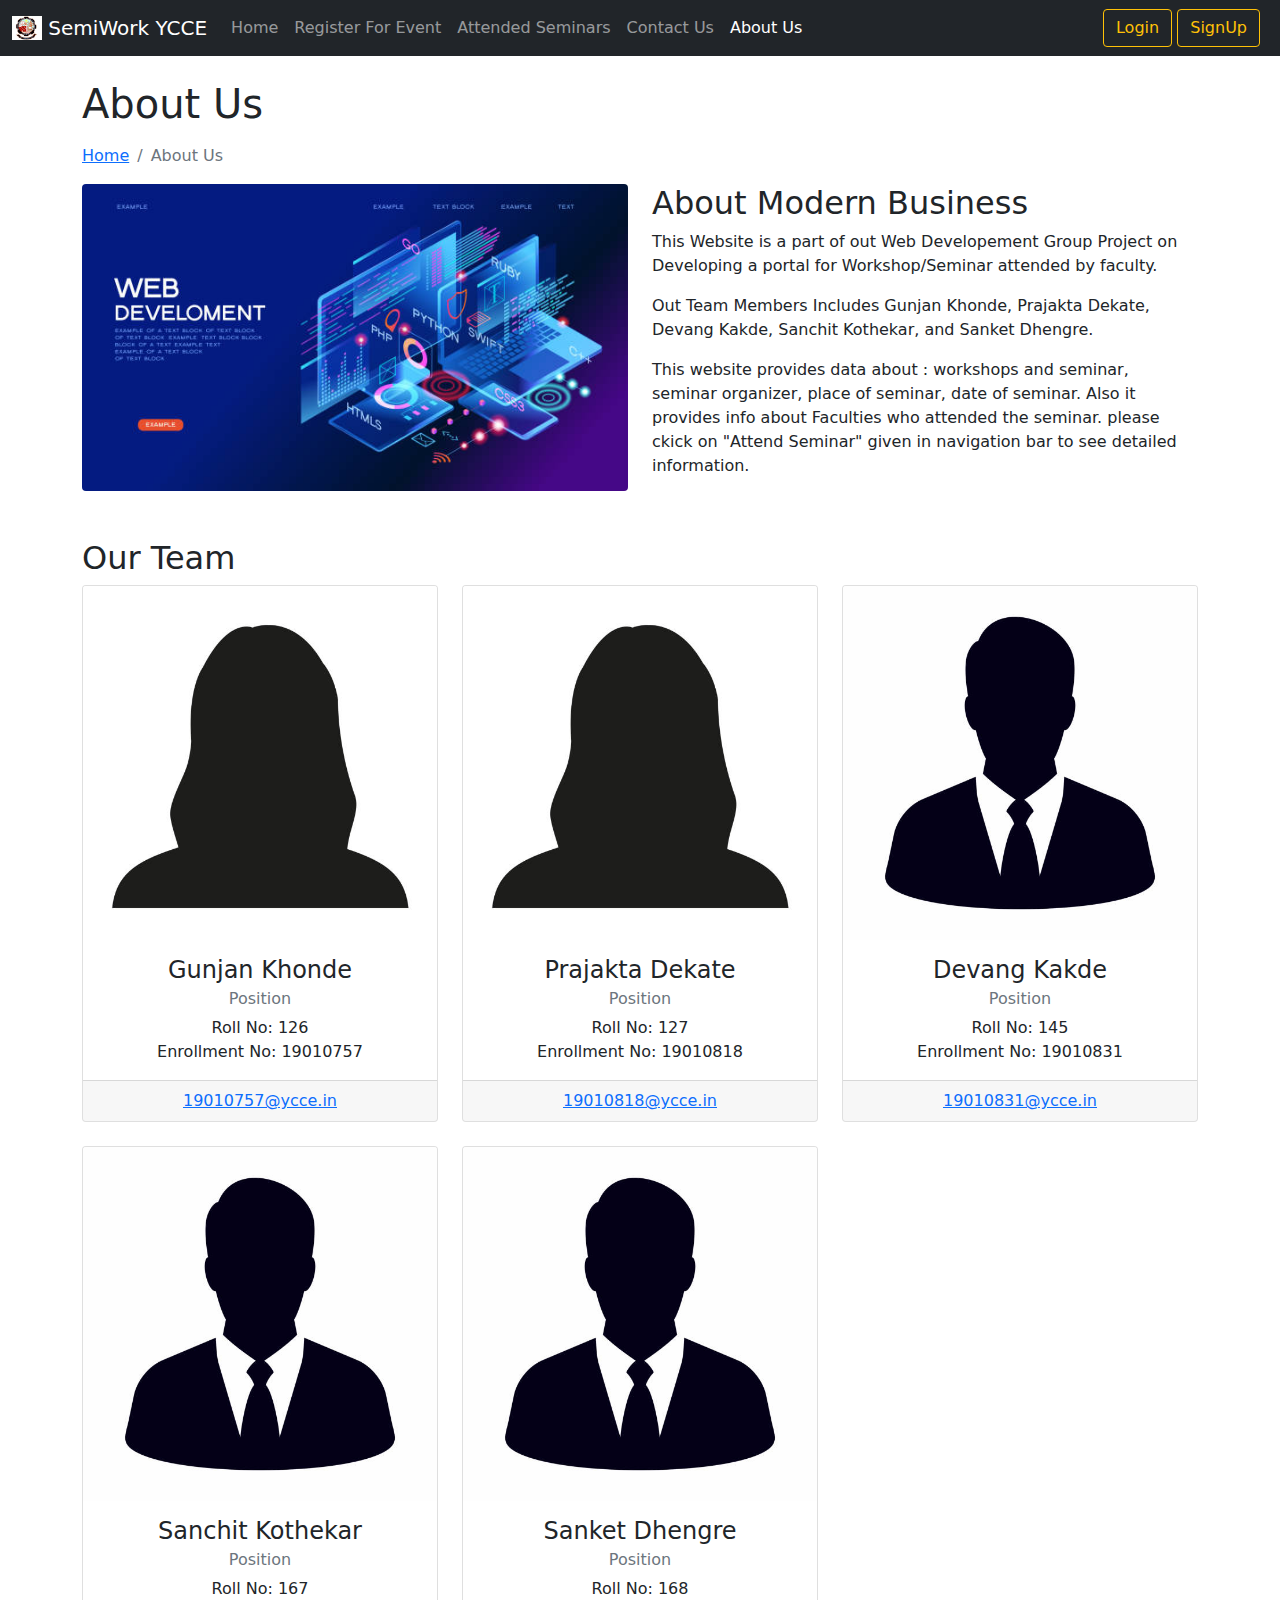
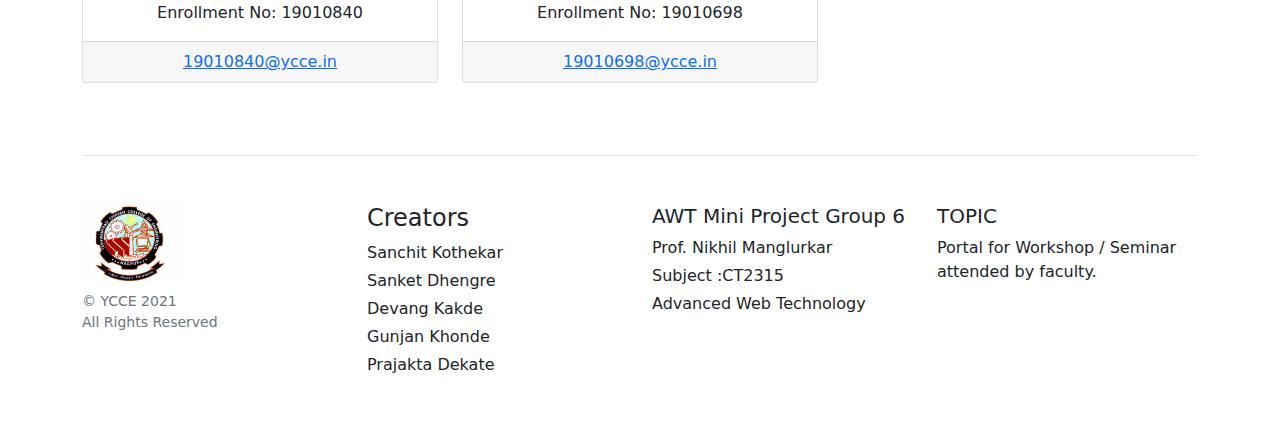
<file: About_Us_G6.html>
<!DOCTYPE html>
<html lang="en">

<head>
    <meta charset="UTF-8">
    <meta http-equiv="X-UA-Compatible" content="IE=edge">
    <meta name="viewport" content="width=device-width, initial-scale=1.0">
    <link rel="stylesheet" href="css/bootstrap.css">
    <link rel="stylesheet" href="css/Style_G6.css">
    <title>SemiWork</title>
</head>

<body>
    <nav class="navbar navbar-expand-lg navbar-dark bg-dark">
        <div class="container-fluid">
            <a class="navbar-brand" href="#">
                <img src="Images/Logo_G6.png" alt="" width="30" height="24" class="d-inline-block align-text-top">
                SemiWork YCCE
            </a>
            <button class="navbar-toggler" type="button" data-bs-toggle="collapse" data-bs-target="#navbarNavDropdown"
                aria-controls="navbarNavDropdown" aria-expanded="false" aria-label="Toggle navigation">
                <span class="navbar-toggler-icon"></span>
            </button>
            <div class="collapse navbar-collapse" id="navbarNavDropdown">
                <ul class="navbar-nav">
                    <li class="nav-item">
                        <a class="nav-link" aria-current="page" href="index.html">Home</a>
                    </li>
                    <li class="nav-item">
                        <a class="nav-link" href="Register_For_Event_G6.html">Register For Event</a>
                    </li>
                    <li class="nav-item">
                        <a class="nav-link" href="Attended_Semiwork.html">Attended Seminars</a>
                    </li>
                    <li class="nav-item">
                        <a class="nav-link " href="Contact_Us_G6.html">Contact Us</a>
                    </li>
                    <li class="nav-item">
                        <a class="nav-link active" href="About_Us_G6.html">About Us</a>
                    </li>

                </ul>
            </div>
            <div class="mx-2">
                <button class="btn btn-outline-warning" data-bs-toggle="modal"
                    data-bs-target="#loginModal">Login</button>
                <button class="btn btn-outline-warning" data-bs-toggle="modal"
                    data-bs-target="#signupModal">SignUp</button>
            </div>
        </div>
    </nav>

    <!--Login Modal -->
    <div class="modal fade" id="loginModal" tabindex="-1" aria-labelledby="loginModalLabel" aria-hidden="true">
        <div class="modal-dialog">
            <div class="modal-content">
                <div class="modal-header">
                    <h5 class="modal-title" id="loginModalLabel">Login</h5>
                    <button type="button" class="btn-close" data-bs-dismiss="modal" aria-label="Close"></button>
                </div>
                <div class="modal-body">
                    <form>
                        <div class="mb-3">
                            <label for="exampleInputEmail1" class="form-label">Email address</label>
                            <input type="email" class="form-control" id="exampleInputEmail1"
                                aria-describedby="emailHelp">
                            <div id="emailHelp" class="form-text">We'll never share your email with anyone else.</div>
                        </div>
                        <div class="mb-3">
                            <label for="exampleInputPassword1" class="form-label">Password</label>
                            <input type="password" class="form-control" id="exampleInputPassword1">
                        </div>
                        <div class="mb-3 form-check">
                            <input type="checkbox" class="form-check-input" id="exampleCheck1">
                            <label class="form-check-label" for="exampleCheck1">Check me out</label>
                        </div>
                        <button type="submit" class="btn btn-primary">Submit</button>
                    </form>
                </div>
                <div class="modal-footer">
                    <button type="button" class="btn btn-secondary" data-bs-dismiss="modal">Close</button>
                </div>
            </div>
        </div>
    </div>



    <!-- SignUp Modal -->
    <div class="modal fade" id="signupModal" tabindex="-1" aria-labelledby="signupModalLabel" aria-hidden="true">
        <div class="modal-dialog modal-lg">
            <div class="modal-content">
                <div class="modal-header">
                    <h5 class="modal-title" id="signupModalLabel">SignUp with us to become a member!</h5>
                    <button type="button" class="btn-close" data-bs-dismiss="modal" aria-label="Close"></button>
                </div>
                <form class="row g-3 mx-2">
                    <div class="col-md-4">
                        <label for="validationDefault01" class="form-label">First name</label>
                        <input type="text" class="form-control" id="validationDefault01" value="Mark" required>
                    </div>
                    <div class="col-md-4">
                        <label for="validationDefault02" class="form-label">Last name</label>
                        <input type="text" class="form-control" id="validationDefault02" value="Otto" required>
                    </div>
                    <div class="col-md-4">
                        <label for="validationDefaultUsername" class="form-label">Username</label>
                        <div class="input-group">
                            <span class="input-group-text" id="inputGroupPrepend2">@</span>
                            <input type="text" class="form-control" id="validationDefaultUsername"
                                aria-describedby="inputGroupPrepend2" required>
                        </div>
                    </div>
                    <div class="mb-3">
                        <label for="exampleInputEmail1" class="form-label">Email address</label>
                        <input type="email" class="form-control" id="exampleInputEmail1" aria-describedby="emailHelp">
                        <div id="emailHelp" class="form-text">We'll never share your email with anyone else.</div>
                    </div>
                    <div class="mb-3">
                        <label for="exampleInputPassword1" class="form-label">Password</label>
                        <input type="password" class="form-control" id="exampleInputPassword1">
                    </div>
                    <div class="col-md-6">
                        <label for="validationDefault03" class="form-label">City</label>
                        <input type="text" class="form-control" id="validationDefault03" required>
                    </div>
                    <div class="col-md-3">
                        <label for="validationDefault04" class="form-label">State</label>
                        <select class="form-select" id="validationDefault04" required>
                            <option selected disabled value="">Choose...</option>
                            <option>...</option>
                        </select>
                    </div>
                    <div class="col-12">
                        <div class="form-check">
                            <input class="form-check-input" type="checkbox" value="" id="invalidCheck2" required>
                            <label class="form-check-label" for="invalidCheck2">
                                Agree to terms and conditions
                            </label>
                        </div>
                    </div>
                    <div class="col-12">
                        <button class="btn btn-primary" type="submit">Submit form</button>
                    </div>
                </form>
            </div>
            <div class="modal-footer">
                <button type="button" class="btn btn-secondary" data-bs-dismiss="modal">Close</button>
            </div>
        </div>
    </div>
    </div>












    <!-- Page Content -->
    <div class="container">

        <!-- Page Heading/Breadcrumbs -->
        <h1 class="mt-4 mb-3">About Us</h1>

        <ol class="breadcrumb">
            <li class="breadcrumb-item">
                <a href="index.html">Home</a>
            </li>
            <li class="breadcrumb-item active">About Us</li>
        </ol>

        <!-- Intro Content -->
        <div class="row">
            <div class="col-lg-6">
                <img class="img-fluid rounded mb-5 image-shadow" src="Images/WD3.jpg" alt="">
            </div>
            <div class="col-lg-6 aboutus-hover">
                <h2>About Modern Business</h2>
                <p>This Website is a part of out Web Developement Group Project on Developing a portal for
                    Workshop/Seminar attended by faculty.</p>
                <p>Out Team Members Includes Gunjan Khonde, Prajakta Dekate, Devang Kakde, Sanchit Kothekar, and Sanket
                    Dhengre.</p>
                <p>This website provides data about : workshops and seminar, seminar organizer, place of seminar, date
                    of seminar. Also it provides info about Faculties who attended the seminar. please ckick on "Attend
                    Seminar" given in navigation bar to see detailed information.</p>
            </div>
        </div>
        <!-- /.row -->

        <!-- Team Members -->
        <h2>Our Team</h2>

        <div class="row">
            <div class="col-lg-4 mb-4">
                <div class="card h-100 text-center">
                    <img class="card-img-top" src="Images/PS2.jpg" alt="">
                    <div class="card-body">
                        <h4 class="card-title">Gunjan Khonde</h4>
                        <h6 class="card-subtitle mb-2 text-muted">Position</h6>
                        <p class="card-text">Roll No: 126 <br>Enrollment No: 19010757</p>
                    </div>
                    <div class="card-footer">
                        <a href="#">19010757@ycce.in</a>
                    </div>
                </div>
            </div>

            <div class="col-lg-4 mb-4">
                <div class="card h-100 text-center">
                    <img class="card-img-top" src="Images/PS2.jpg" alt="">
                    <div class="card-body">
                        <h4 class="card-title">Prajakta Dekate</h4>
                        <h6 class="card-subtitle mb-2 text-muted">Position</h6>
                        <p class="card-text">Roll No: 127 <br>Enrollment No: 19010818</p>
                    </div>
                    <div class="card-footer">
                        <a href="#">19010818@ycce.in</a>
                    </div>
                </div>
            </div>

            <div class="col-lg-4 mb-4">
                <div class="card h-100 text-center">
                    <img class="card-img-top" src="Images/PE3.jpg" alt="">
                    <div class="card-body">
                        <h4 class="card-title">Devang Kakde</h4>
                        <h6 class="card-subtitle mb-2 text-muted">Position</h6>
                        <p class="card-text">Roll No: 145 <br>Enrollment No: 19010831</p>
                    </div>
                    <div class="card-footer">
                        <a href="#">19010831@ycce.in</a>
                    </div>
                </div>
            </div>

            <div class="col-lg-4 mb-4">
                <div class="card h-100 text-center">
                    <img class="card-img-top" src="Images/PE3.jpg" alt="">
                    <div class="card-body">
                        <h4 class="card-title">Sanchit Kothekar</h4>
                        <h6 class="card-subtitle mb-2 text-muted">Position</h6>
                        <p class="card-text">Roll No: 167 <br>Enrollment No: 19010840</p>
                    </div>
                    <div class="card-footer">
                        <a href="#">19010840@ycce.in</a>
                    </div>
                </div>
            </div>
            <div class="col-lg-4 mb-4">
                <div class="card h-100 text-center">
                    <img class="card-img-top" src="Images/PE3.jpg" alt="">
                    <div class="card-body">
                        <h4 class="card-title">Sanket Dhengre</h4>
                        <h6 class="card-subtitle mb-2 text-muted">Position</h6>
                        <p class="card-text">Roll No: 168 <br>Enrollment No: 19010698</p>
                    </div>
                    <div class="card-footer">
                        <a href="#">19010698@ycce.in</a>
                    </div>
                </div>
            </div>
        </div>
        <!-- /.row -->






        <!-- footer for website -->
        <footer class="pt-4 my-md-5 pt-md-5 border-top">
            <div class="row">
                <div class="col-12 col-md">
                    <img class="mb-2" src="Images/Logo_G6.png" alt="" width="100" height="79">
                    <small class="d-block mb-3 text-muted">&copy; YCCE 2021 <br> All Rights Reserved</small>
                </div>
                <div class="col-6 col-md">
                    <h4>Creators</h4>

                    <ul class="list-unstyled text-small">
                        <li class="mb-1">Sanchit Kothekar
                        </li>
                        <li class="mb-1">Sanket Dhengre
                        </li>
                        <li class="mb-1">Devang Kakde
                        </li>
                        <li class="mb-1">Gunjan Khonde
                        </li>
                        <li class="mb-1">Prajakta Dekate
                        </li>
                    </ul>
                </div>
                <div class="col-6 col-md">
                    <h5>AWT Mini Project Group 6</h5>
                    <ul class="list-unstyled text-small">
                        <li class="mb-1">Prof. Nikhil Manglurkar</li>
                        <li class="mb-1">Subject :CT2315 </li>
                        <li>Advanced Web Technology</li>
                    </ul>
                </div>
                <div class="col-6 col-md">
                    <h5>TOPIC</h5>
                    <ul class="list-unstyled text-small">
                        Portal for Workshop / Seminar attended by faculty.
                    </ul>
                </div>
            </div>
        </footer>






        <!-- javascript files added below -->
        <script src="js/jquery.js"></script>
        <script src="js/bootstrap.js"></script>
</body>

</html>
</file>
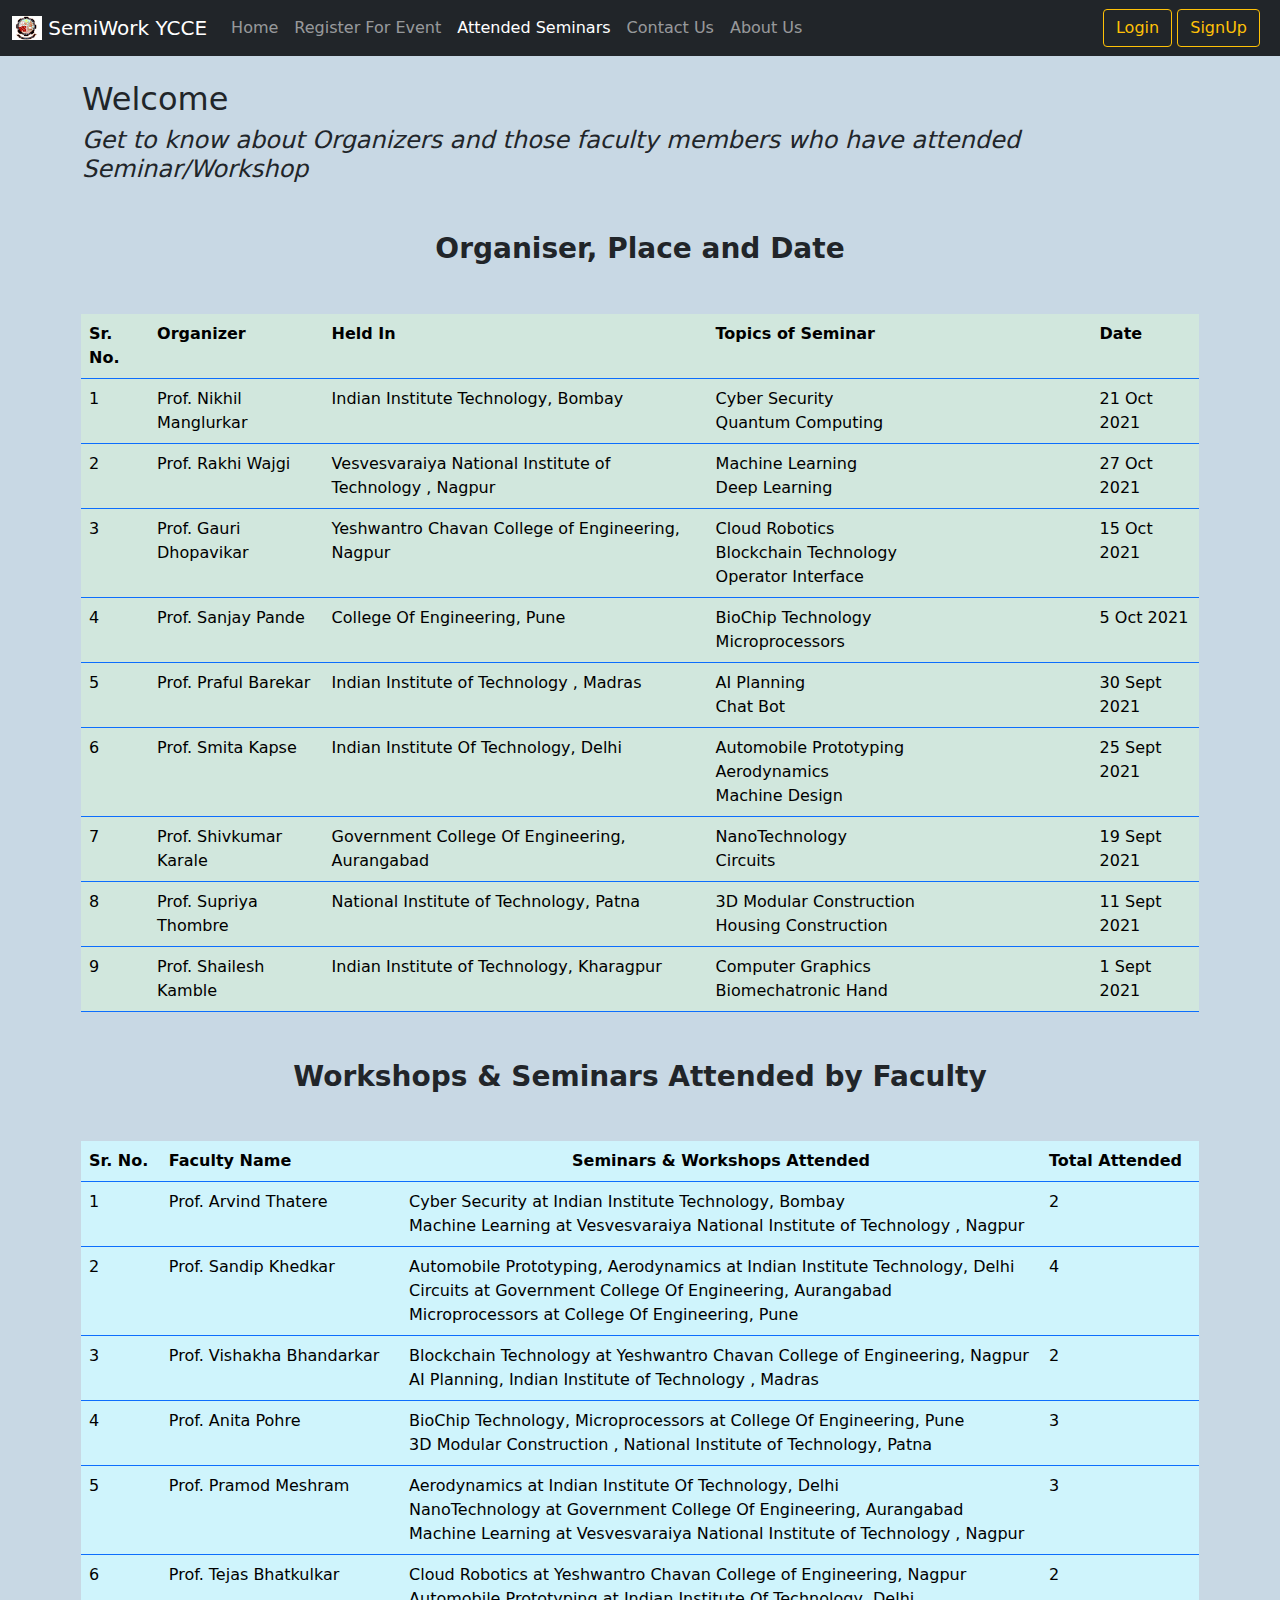
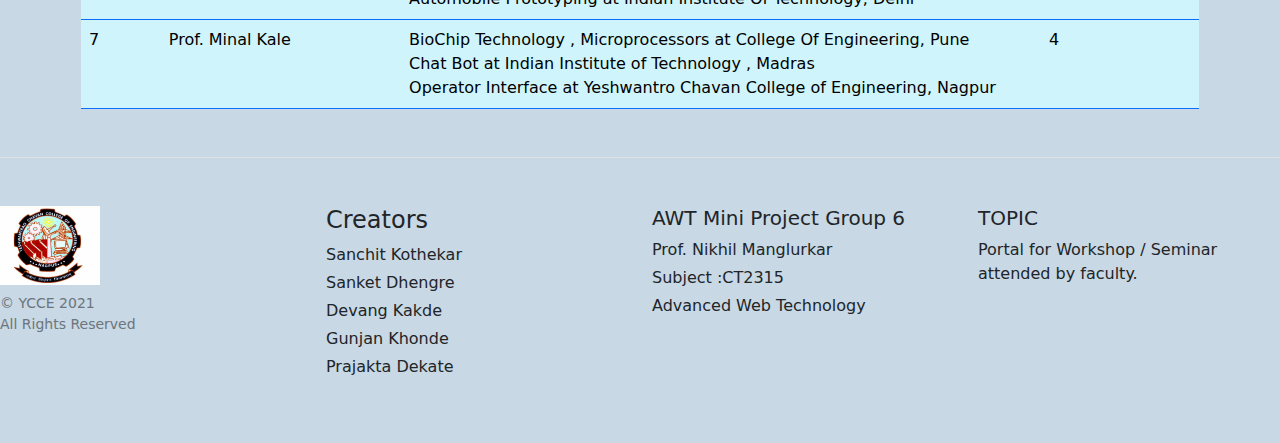
<file: Attended_Semiwork.html>
<!DOCTYPE html>
<html lang="en">

<head>
    <meta charset="UTF-8">
    <meta http-equiv="X-UA-Compatible" content="IE=edge">
    <meta name="viewport" content="width=device-width, initial-scale=1.0">
    <link rel="stylesheet" href="css/bootstrap.css">
    <link rel="stylesheet" href="css/Style_G6.css">
    <title>SemiWork</title>



</head>

<body class="attended-color">
    <nav class="navbar navbar-expand-lg navbar-dark bg-dark">
        <div class="container-fluid">
            <a class="navbar-brand" href="#">
                <img src="Images/Logo_G6.png" alt="" width="30" height="24" class="d-inline-block align-text-top">
                SemiWork YCCE
            </a>
            <button class="navbar-toggler" type="button" data-bs-toggle="collapse" data-bs-target="#navbarNavDropdown"
                aria-controls="navbarNavDropdown" aria-expanded="false" aria-label="Toggle navigation">
                <span class="navbar-toggler-icon"></span>
            </button>
            <div class="collapse navbar-collapse" id="navbarNavDropdown">
                <ul class="navbar-nav">
                    <li class="nav-item">
                        <a class="nav-link" aria-current="page" href="index.html">Home</a>
                    </li>
                    <li class="nav-item">
                        <a class="nav-link" href="Register_For_Event_G6.html">Register For Event</a>
                    </li>
                    <li class="nav-item">
                        <a class="nav-link active" href="Attended_Semiwork.html">Attended Seminars</a>
                    </li>
                    <li class="nav-item">
                        <a class="nav-link " href="Contact_Us_G6.html">Contact Us</a>
                    </li>
                    <li class="nav-item">
                        <a class="nav-link" href="About_Us_G6.html">About Us</a>
                    </li>

                </ul>
            </div>
            <div class="mx-2">
                <button class="btn btn-outline-warning" data-bs-toggle="modal" data-bs-target="#loginModal">Login</button>
                <button class="btn btn-outline-warning" data-bs-toggle="modal" data-bs-target="#signupModal">SignUp</button>
            </div>
        </div>
    </nav>

    <!--Login Modal -->
    <div class="modal fade" id="loginModal" tabindex="-1" aria-labelledby="loginModalLabel" aria-hidden="true">
        <div class="modal-dialog">
            <div class="modal-content">
                <div class="modal-header">
                    <h5 class="modal-title" id="loginModalLabel">Login</h5>
                    <button type="button" class="btn-close" data-bs-dismiss="modal" aria-label="Close"></button>
                </div>
                <div class="modal-body">
                    <form>
                        <div class="mb-3">
                            <label for="exampleInputEmail1" class="form-label">Email address</label>
                            <input type="email" class="form-control" id="exampleInputEmail1"
                                aria-describedby="emailHelp">
                            <div id="emailHelp" class="form-text">We'll never share your email with anyone else.</div>
                        </div>
                        <div class="mb-3">
                            <label for="exampleInputPassword1" class="form-label">Password</label>
                            <input type="password" class="form-control" id="exampleInputPassword1">
                        </div>
                        <div class="mb-3 form-check">
                            <input type="checkbox" class="form-check-input" id="exampleCheck1">
                            <label class="form-check-label" for="exampleCheck1">Check me out</label>
                        </div>
                        <button type="submit" class="btn btn-primary">Submit</button>
                    </form>
                </div>
                <div class="modal-footer">
                    <button type="button" class="btn btn-secondary" data-bs-dismiss="modal">Close</button>
                </div>
            </div>
        </div>
    </div>



    <!-- SignUp Modal -->
    <div class="modal fade" id="signupModal" tabindex="-1" aria-labelledby="signupModalLabel" aria-hidden="true">
        <div class="modal-dialog modal-lg">
            <div class="modal-content">
                <div class="modal-header">
                    <h5 class="modal-title" id="signupModalLabel">SignUp with us to become a member!</h5>
                    <button type="button" class="btn-close" data-bs-dismiss="modal" aria-label="Close"></button>
                </div>
                <form class="row g-3 mx-2">
                    <div class="col-md-4">
                        <label for="validationDefault01" class="form-label">First name</label>
                        <input type="text" class="form-control" id="validationDefault01" value="Mark" required>
                    </div>
                    <div class="col-md-4">
                        <label for="validationDefault02" class="form-label">Last name</label>
                        <input type="text" class="form-control" id="validationDefault02" value="Otto" required>
                    </div>
                    <div class="col-md-4">
                        <label for="validationDefaultUsername" class="form-label">Username</label>
                        <div class="input-group">
                            <span class="input-group-text" id="inputGroupPrepend2">@</span>
                            <input type="text" class="form-control" id="validationDefaultUsername"
                                aria-describedby="inputGroupPrepend2" required>
                        </div>
                    </div>
                    <div class="mb-3">
                        <label for="exampleInputEmail1" class="form-label">Email address</label>
                        <input type="email" class="form-control" id="exampleInputEmail1" aria-describedby="emailHelp">
                        <div id="emailHelp" class="form-text">We'll never share your email with anyone else.</div>
                    </div>
                    <div class="mb-3">
                        <label for="exampleInputPassword1" class="form-label">Password</label>
                        <input type="password" class="form-control" id="exampleInputPassword1">
                    </div>
                    <div class="col-md-6">
                        <label for="validationDefault03" class="form-label">City</label>
                        <input type="text" class="form-control" id="validationDefault03" required>
                    </div>
                    <div class="col-md-3">
                        <label for="validationDefault04" class="form-label">State</label>
                        <select class="form-select" id="validationDefault04" required>
                            <option selected disabled value="">Choose...</option>
                            <option>...</option>
                        </select>
                    </div>
                    <div class="col-12">
                        <div class="form-check">
                            <input class="form-check-input" type="checkbox" value="" id="invalidCheck2" required>
                            <label class="form-check-label" for="invalidCheck2">
                                Agree to terms and conditions
                            </label>
                        </div>
                    </div>
                    <div class="col-12">
                        <button class="btn btn-primary" type="submit">Submit form</button>
                    </div>
                </form>
            </div>
            <div class="modal-footer">
                <button type="button" class="btn btn-secondary" data-bs-dismiss="modal">Close</button>
            </div>
        </div>
    </div>
    </div>
    <div class="attended-semiwork container my-4">
        <h2>Welcome</h2>
        <h4><i> Get to know about Organizers and those faculty members who have attended Seminar/Workshop </i></h4>

    </div>






     <!-- Organizer, Place and Date Table-->
     <div class="middle-heading my-md-5">
        <center>
            <h3><b>Organiser, Place and Date</b></h3>
        </center>
    </div>

    <div class="table-container">
        <table class="table table-success  border-primary">
            <tr>
                <td><b>Sr. No.</b></td>
                <td><b>Organizer</b></td>
                <td class="setwidth"><b>Held In</b></td>
                <td class="setwidth"><b>Topics of Seminar</b></td>
                <td><b>Date</b></td>
            </tr>

            <tr>
                <td>1</td>
                <td>Prof. Nikhil Manglurkar</td>
                <td class="setwidth">Indian Institute Technology, Bombay </td>
                <td class="setwidth">Cyber Security <br> Quantum Computing</td>
                <td>21 Oct 2021</td>
            </tr>

            <tr>
                <td>2</td>
                <td>Prof. Rakhi Wajgi</td>
                <td class="setwidth">Vesvesvaraiya National Institute of Technology , Nagpur</td>
                <td class="setwidth">Machine Learning <br> Deep Learning</td>
                <td>27 Oct 2021</td>
            </tr>
            <tr>
                <td>3</td>
                <td>Prof. Gauri Dhopavikar</td>
                <td class="setwidth">Yeshwantro Chavan College of Engineering, Nagpur</td>
                <td class="setwidth">Cloud Robotics <br> Blockchain Technology <br> Operator Interface</td>
                <td>15 Oct 2021</td>
            </tr>
            <tr>
                <td>4</td>
                <td>Prof. Sanjay Pande</td>
                <td class="setwidth">College Of Engineering, Pune</td>
                <td class="setwidth">BioChip Technology
                    <br> Microprocessors
                </td>
                <td>5 Oct 2021</td>
            </tr>
            <tr>
                <td>5</td>
                <td>Prof. Praful Barekar</td>
                <td class="setwidth">Indian Institute of Technology , Madras</td>
                <td class="setwidth"> AI Planning
                    <br> Chat Bot
                </td>
                <td>30 Sept 2021</td>
            </tr>
            <tr>
                <td>6</td>
                <td>Prof. Smita Kapse</td>
                <td class="setwidth">Indian Institute Of Technology, Delhi</td>
                <td class="setwidth">Automobile Prototyping
                    <br> Aerodynamics
                    <br> Machine Design
                </td>
                <td>25 Sept 2021</td>
            </tr>
            <tr>
                <td>7</td>
                <td>Prof. Shivkumar Karale</td>
                <td class="setwidth">Government College Of Engineering, Aurangabad</td>
                <td class="setwidth">NanoTechnology
                    <br> Circuits
                </td>
                <td>19 Sept 2021</td>
            </tr>
            <tr>
                <td>8</td>
                <td>Prof. Supriya Thombre</td>
                <td class="setwidth">National Institute of Technology, Patna</td>
                <td class="setwidth"> 3D Modular Construction
                    <br> Housing Construction
                </td>
                <td>11 Sept 2021</td>
            </tr>
            <tr>
                <td>9</td>
                <td>Prof. Shailesh Kamble</td>
                <td class="setwidth">Indian Institute of Technology, Kharagpur</td>
                <td class="setwidth">Computer Graphics <br>Biomechatronic Hand</td>
                <td>1 Sept 2021</td>
            </tr>
        </table>
    </div>







 <!-- table-2 implementation -->
 <div class="middle-heading my-md-5">
    <center>
        <h3><strong>Workshops & Seminars Attended by Faculty</strong></h3>
    </center>
</div>

<!-- Workshops and Seminars Attended by Faculty Table-->
<div class="table-container">
    <table class="table table-info border-primary">
        <tr>
            <td><b>Sr. No.</b></td>
            <td><b>Faculty Name </b></td>
            <td class="setwidth-table2"><b><center>Seminars & Workshops Attended</center></b></td>
            <td><b>Total Attended</b></td>
        </tr>
        <tr>
            <td>1</td>
            <td>Prof. Arvind Thatere</td>
            <td class="setwidth-table2">
                Cyber Security at Indian Institute Technology, Bombay
                <br> Machine Learning at Vesvesvaraiya National Institute of Technology , Nagpur
            </td>
            <td>2</td>
        </tr>

        <tr>
            <td>2</td>
            <td>Prof. Sandip Khedkar</td>
            <td class="setwidth-table2">
                Automobile Prototyping, Aerodynamics at Indian Institute Technology, Delhi
                <br> Circuits at Government College Of Engineering, Aurangabad
                <br> Microprocessors at College Of Engineering, Pune
            </td>
            <td>4</td>
        </tr>

        <tr>
            <td>3</td>
            <td>Prof. Vishakha Bhandarkar</td>
            <td class="setwidth-table2">
                Blockchain Technology at Yeshwantro Chavan College of Engineering, Nagpur
                <br> AI Planning, Indian Institute of Technology , Madras
            </td>
            <td>2</td>
        </tr>

        <tr>
            <td>4</td>
            <td>Prof. Anita Pohre</td>
            <td class="setwidth-table2">
                BioChip Technology, Microprocessors at College Of Engineering, Pune
                <br>3D Modular Construction , National Institute of Technology, Patna
            </td>
            <td>3</td>
        </tr>

        <tr>
            <td>5</td>
            <td>Prof. Pramod Meshram</td>
            <td class="setwidth-table2">
                Aerodynamics at Indian Institute Of Technology, Delhi
                <br> NanoTechnology at Government College Of Engineering, Aurangabad
                <br> Machine Learning at Vesvesvaraiya National Institute of Technology , Nagpur
            </td>
            <td>3</td>
        </tr>

        <tr>
            <td>6</td>
            <td>Prof. Tejas Bhatkulkar</td>
            <td class="setwidth-table2">
                Cloud Robotics at Yeshwantro Chavan College of Engineering, Nagpur
                <br>Automobile Prototyping at Indian Institute Of Technology, Delhi
            </td>
            <td>2</td>
        </tr>

        <tr>
            <td>7</td>
            <td>Prof. Minal Kale</td>
            <td class="setwidth-table2">
                BioChip Technology , Microprocessors at College Of Engineering, Pune
                <br> Chat Bot at Indian Institute of Technology , Madras
                <br>Operator Interface at Yeshwantro Chavan College of Engineering, Nagpur
            </td>
            <td>4</td>
        </tr>

    </table>
</div>









   




 <!-- footer for website -->
 <footer class="pt-4 my-md-5 pt-md-5 border-top">
    <div class="row">
        <div class="col-12 col-md">
            <img class="mb-2" src="Images/Logo_G6.png" alt="" width="100" height="79">
            <small class="d-block mb-3 text-muted">&copy; YCCE 2021 <br> All Rights Reserved</small>
        </div>
        <div class="col-6 col-md">
            <h4>Creators</h4>

            <ul class="list-unstyled text-small">
                <li class="mb-1">Sanchit Kothekar
                </li>
                <li class="mb-1">Sanket Dhengre
                </li>
                <li class="mb-1">Devang Kakde
                </li>
                <li class="mb-1">Gunjan Khonde 
                </li>
                <li class="mb-1">Prajakta Dekate
                </li>
            </ul>
        </div>
        <div class="col-6 col-md">
            <h5>AWT Mini Project Group 6</h5>
            <ul class="list-unstyled text-small">
                <li class="mb-1">Prof. Nikhil Manglurkar</li>
                <li class="mb-1">Subject :CT2315 </li>
                <li>Advanced Web Technology</li>
            </ul>
        </div>
        <div class="col-6 col-md">
            <h5>TOPIC</h5>
            <ul class="list-unstyled text-small">
                Portal for Workshop / Seminar attended by faculty.
            </ul>
        </div>
    </div>
</footer>


    <!-- javascript files added below -->
    <script src="js/jquery.js"></script>
    <script src="js/bootstrap.js"></script>
</body>

</html>
</file>
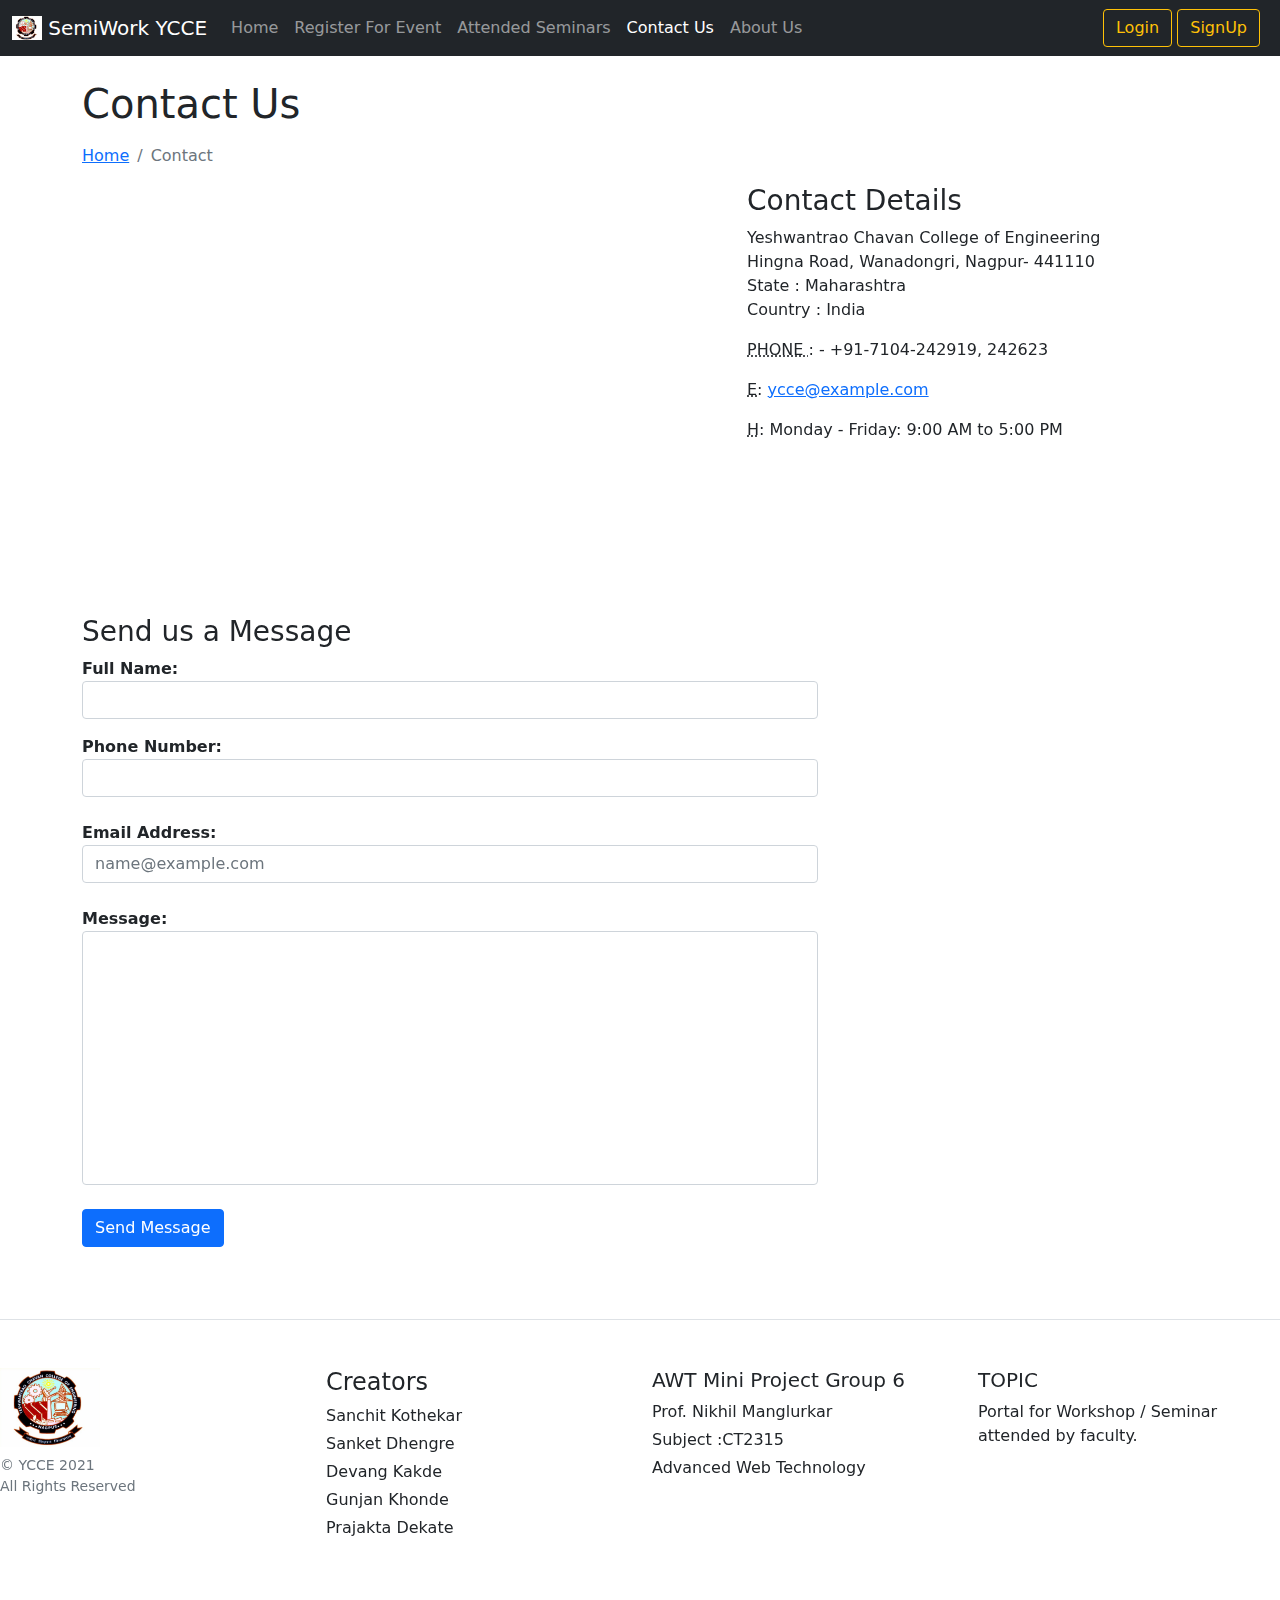
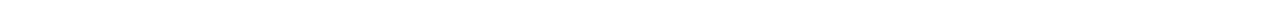
<file: Contact_Us_G6.html>
<!DOCTYPE html>
<html lang="en">

<head>
    <meta charset="UTF-8">
    <meta http-equiv="X-UA-Compatible" content="IE=edge">
    <meta name="viewport" content="width=device-width, initial-scale=1.0">
    <link rel="stylesheet" href="css/bootstrap.css">
    <link rel="stylesheet" href="css/Style_G6.css">
    <title>SemiWork</title>
    <!-- <style>
        body{
            background-color: black;
            color: white;
        }
    </style> -->
</head>

<body>
    <nav class="navbar navbar-expand-lg navbar-dark bg-dark">
        <div class="container-fluid">
            <a class="navbar-brand" href="#">
                <img src="Images/Logo_G6.png" alt="" width="30" height="24" class="d-inline-block align-text-top">
                SemiWork YCCE
            </a>
            <button class="navbar-toggler" type="button" data-bs-toggle="collapse" data-bs-target="#navbarNavDropdown"
                aria-controls="navbarNavDropdown" aria-expanded="false" aria-label="Toggle navigation">
                <span class="navbar-toggler-icon"></span>
            </button>
            <div class="collapse navbar-collapse" id="navbarNavDropdown">
                <ul class="navbar-nav">
                    <li class="nav-item">
                        <a class="nav-link" aria-current="page" href="index.html">Home</a>
                    </li>
                    <li class="nav-item">
                        <a class="nav-link" href="Register_For_Event_G6.html">Register For Event</a>
                    </li>
                    <li class="nav-item">
                        <a class="nav-link" href="Attended_Semiwork.html">Attended Seminars</a>
                    </li>
                    <li class="nav-item">
                        <a class="nav-link active" href="Contact_Us_G6.html">Contact Us</a>
                    </li>
                    <li class="nav-item">
                        <a class="nav-link" href="About_Us_G6.html">About Us</a>
                    </li>
                </ul>
            </div>
            <div class="mx-2">
                <button class="btn btn-outline-warning" data-bs-toggle="modal" data-bs-target="#loginModal">Login</button>
                <button class="btn btn-outline-warning" data-bs-toggle="modal" data-bs-target="#signupModal">SignUp</button>
            </div>
        </div>
    </nav>

    <!--Login Modal -->
    <div class="modal fade" id="loginModal" tabindex="-1" aria-labelledby="loginModalLabel" aria-hidden="true">
        <div class="modal-dialog">
            <div class="modal-content">
                <div class="modal-header">
                    <h5 class="modal-title" id="loginModalLabel">Login</h5>
                    <button type="button" class="btn-close" data-bs-dismiss="modal" aria-label="Close"></button>
                </div>
                <div class="modal-body">
                    <form>
                        <div class="mb-3">
                            <label for="exampleInputEmail1" class="form-label">Email address</label>
                            <input type="email" class="form-control" id="exampleInputEmail1"
                                aria-describedby="emailHelp">
                            <div id="emailHelp" class="form-text">We'll never share your email with anyone else.</div>
                        </div>
                        <div class="mb-3">
                            <label for="exampleInputPassword1" class="form-label">Password</label>
                            <input type="password" class="form-control" id="exampleInputPassword1">
                        </div>
                        <div class="mb-3 form-check">
                            <input type="checkbox" class="form-check-input" id="exampleCheck1">
                            <label class="form-check-label" for="exampleCheck1">Check me out</label>
                        </div>
                        <button type="submit" class="btn btn-primary">Submit</button>
                    </form>
                </div>
                <div class="modal-footer">
                    <button type="button" class="btn btn-secondary" data-bs-dismiss="modal">Close</button>
                </div>
            </div>
        </div>
    </div>



    <!-- SignUp Modal -->
    <div class="modal fade" id="signupModal" tabindex="-1" aria-labelledby="signupModalLabel" aria-hidden="true">
        <div class="modal-dialog modal-lg">
            <div class="modal-content">
                <div class="modal-header">
                    <h5 class="modal-title" id="signupModalLabel">SignUp with us to become a member!</h5>
                    <button type="button" class="btn-close" data-bs-dismiss="modal" aria-label="Close"></button>
                </div>
                <form class="row g-3 mx-2">
                    <div class="col-md-4">
                        <label for="validationDefault01" class="form-label">First name</label>
                        <input type="text" class="form-control" id="validationDefault01" value="Mark" required>
                    </div>
                    <div class="col-md-4">
                        <label for="validationDefault02" class="form-label">Last name</label>
                        <input type="text" class="form-control" id="validationDefault02" value="Otto" required>
                    </div>
                    <div class="col-md-4">
                        <label for="validationDefaultUsername" class="form-label">Username</label>
                        <div class="input-group">
                            <span class="input-group-text" id="inputGroupPrepend2">@</span>
                            <input type="text" class="form-control" id="validationDefaultUsername"
                                aria-describedby="inputGroupPrepend2" required>
                        </div>
                    </div>
                    <div class="mb-3">
                        <label for="exampleInputEmail1" class="form-label">Email address</label>
                        <input type="email" class="form-control" id="exampleInputEmail1" aria-describedby="emailHelp">
                        <div id="emailHelp" class="form-text">We'll never share your email with anyone else.</div>
                    </div>
                    <div class="mb-3">
                        <label for="exampleInputPassword1" class="form-label">Password</label>
                        <input type="password" class="form-control" id="exampleInputPassword1">
                    </div>
                    <div class="col-md-6">
                        <label for="validationDefault03" class="form-label">City</label>
                        <input type="text" class="form-control" id="validationDefault03" required>
                    </div>
                    <div class="col-md-3">
                        <label for="validationDefault04" class="form-label">State</label>
                        <select class="form-select" id="validationDefault04" required>
                            <option selected disabled value="">Choose...</option>
                            <option>...</option>
                        </select>
                    </div>
                    <div class="col-12">
                        <div class="form-check">
                            <input class="form-check-input" type="checkbox" value="" id="invalidCheck2" required>
                            <label class="form-check-label" for="invalidCheck2">
                                Agree to terms and conditions
                            </label>
                        </div>
                    </div>
                    <div class="col-12">
                        <button class="btn btn-primary" type="submit">Submit form</button>
                    </div>
                </form>
            </div>
            <div class="modal-footer">
                <button type="button" class="btn btn-secondary" data-bs-dismiss="modal">Close</button>
            </div>
        </div>
    </div>
    </div>
   
   
    <div class="container">
        
        <!-- Page Heading/Breadcrumbs -->
        <h1 class="mt-4 mb-3">Contact Us
            
        </h1>
  
        <ol class="breadcrumb">
            <li class="breadcrumb-item">
                <a href="index.html">Home</a>
            </li>
            <li class="breadcrumb-item active">Contact</li>
        </ol>
        
        
        <div class="row">
            <!-- Map Column -->
            <div class="col-lg-7 mb-4">
                <!-- Embedded Google Map -->
                <iframe width="100%" height="400px" frameborder="0" scrolling="no" marginheight="0" marginwidth="0" src="https://maps.google.com/maps?width=383&amp;height=267&amp;hl=en&amp;q=ycce&amp;t=&amp;z=14&amp;ie=UTF8&amp;iwloc=B&amp;output=embed"></iframe>
            </div>
            <!-- Contact Details Column -->
            <div class="col-lg-4 mb-4">
                <h3>Contact Details</h3>
                <p>
                    Yeshwantrao Chavan College of Engineering
                    Hingna Road, Wanadongri, Nagpur- 441110<br/>
                    State : Maharashtra<br/>
                    Country : India<br/>
                </p>
                <p>
                    <abbr title="Phone">PHONE </abbr>: - +91-7104-242919, 242623
                </p>
                <p>
                    <abbr title="Email">E</abbr>:
                    <a href="mailto:name@example.com">ycce@example.com
                    </a>
                </p>
                <p>
                    <abbr title="Hours">H</abbr>: Monday - Friday: 9:00 AM to 5:00 PM
                </p>
            </div>
        </div>
        <div class="row">
            <div class="col-lg-8 mb-4">
              <h3>Send us a Message</h3>
              <form name="sentMessage" id="contactForm" novalidate>
                <div class="control-group form-group">
                  <div class="controls">
                    <label><b>Full Name:</b></label>
                    <input type="text" class="form-control" id="name" required data-validation-required-message="Please enter your name.">
                    <p class="help-block"></p>
                  </div>
                </div>
                <div class="control-group form-group">
                  <div class="controls">
                    <label><b>Phone Number:</b></label>
                    <input type="tel" class="form-control" id="phone" required data-validation-required-message="Please enter your phone number.">
                  </div>
                </div><br/>
                <div class="control-group form-group">
                  <div class="controls">
                    <label><b>Email Address:</b></label>
                    <input type="email" class="form-control" id="email" required data-validation-required-message="Please enter your email address." placeholder="name@example.com">
                  </div>
                </div><br/>
                <div class="control-group form-group">
                  <div class="controls">
                    <label><b>Message:</b></label>
                    <textarea rows="10" cols="100" class="form-control" id="message" required data-validation-required-message="Please enter your message" maxlength="999" style="resize:none"></textarea>
                  </div>
                </div>
                <div id="success"></div><br/>
                <!-- For success/fail messages -->
                <button type="submit" class="btn btn-primary" id="sendMessageButton">Send Message</button>
              </form>
            </div>
      
        </div>
      </div>
   
   















 <!-- footer for website -->
 <footer class="pt-4 my-md-5 pt-md-5 border-top">
    <div class="row">
        <div class="col-12 col-md">
            <img class="mb-2" src="Images/Logo_G6.png" alt="" width="100" height="79">
            <small class="d-block mb-3 text-muted">&copy; YCCE 2021 <br> All Rights Reserved</small>
        </div>
        <div class="col-6 col-md">
            <h4>Creators</h4>

            <ul class="list-unstyled text-small">
                <li class="mb-1">Sanchit Kothekar
                </li>
                <li class="mb-1">Sanket Dhengre
                </li>
                <li class="mb-1">Devang Kakde
                </li>
                <li class="mb-1">Gunjan Khonde 
                </li>
                <li class="mb-1">Prajakta Dekate
                </li>
            </ul>
        </div>
        <div class="col-6 col-md">
            <h5>AWT Mini Project Group 6</h5>
            <ul class="list-unstyled text-small">
                <li class="mb-1">Prof. Nikhil Manglurkar</li>
                <li class="mb-1">Subject :CT2315 </li>
                <li>Advanced Web Technology</li>
            </ul>
        </div>
        <div class="col-6 col-md">
            <h5>TOPIC</h5>
            <ul class="list-unstyled text-small">
                Portal for Workshop / Seminar attended by faculty.
            </ul>
        </div>
    </div>
</footer>



    <!-- javascript files added below -->
    <script src="js/jquery.js"></script>
    <script src="js/bootstrap.js"></script>
</body>

</html>
</file>
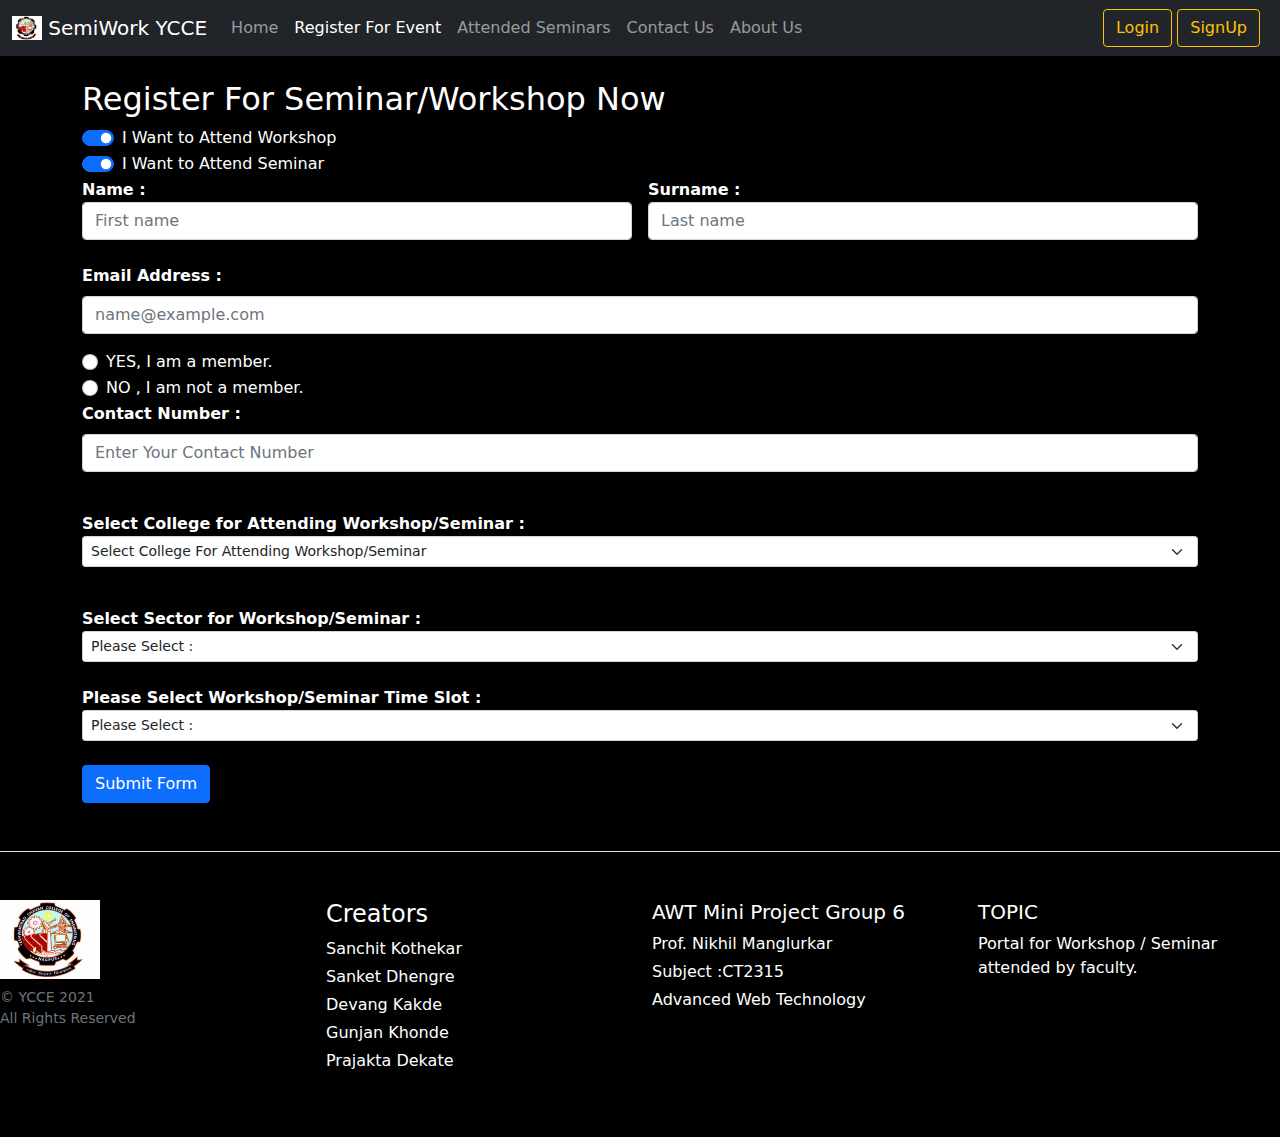
<file: Register_For_Event_G6.html>
<!DOCTYPE html>
<html lang="en">

<head>
    <meta charset="UTF-8">
    <meta http-equiv="X-UA-Compatible" content="IE=edge">
    <meta name="viewport" content="width=device-width, initial-scale=1.0">
    <link rel="stylesheet" href="css/bootstrap.css">
    <link rel="stylesheet" href="css/Style_G6.css">
    <title>SemiWork</title>
    
</head>

<body id="registrationform">
    <nav class="navbar navbar-expand-lg navbar-dark bg-dark">
        <div class="container-fluid">
            <a class="navbar-brand" href="#">
                <img src="Images/Logo_G6.png" alt="" width="30" height="24" class="d-inline-block align-text-top">
                SemiWork YCCE
            </a>
            <button class="navbar-toggler" type="button" data-bs-toggle="collapse" data-bs-target="#navbarNavDropdown"
                aria-controls="navbarNavDropdown" aria-expanded="false" aria-label="Toggle navigation">
                <span class="navbar-toggler-icon"></span>
            </button>
            <div class="collapse navbar-collapse" id="navbarNavDropdown">
                <ul class="navbar-nav">
                    <li class="nav-item">
                        <a class="nav-link" aria-current="page" href="index.html">Home</a>
                    </li>
                    <li class="nav-item">
                        <a class="nav-link active" href="Register_For_Event_G6.html">Register For Event</a>
                    </li>
                    <li class="nav-item">
                        <a class="nav-link " href="Attended_Semiwork.html">Attended Seminars</a>
                    </li>
                    <li class="nav-item">
                        <a class="nav-link" href="Contact_Us_G6.html">Contact Us</a>
                    </li>
                    <li class="nav-item">
                        <a class="nav-link" href="About_Us_G6.html">About Us</a>
                    </li>

                </ul>
            </div>
            <div class="mx-2">
                <button class="btn btn-outline-warning" data-bs-toggle="modal" data-bs-target="#loginModal">Login</button>
                <button class="btn btn-outline-warning" data-bs-toggle="modal" data-bs-target="#signupModal">SignUp</button>
            </div>
        </div>
    </nav>

    <!--Login Modal -->
    <div class="modal fade" id="loginModal" tabindex="-1" aria-labelledby="loginModalLabel" aria-hidden="true">
        <div class="modal-dialog">
            <div class="modal-content">
                <div class="modal-header">
                    <h5 class="modal-title" id="loginModalLabel">Login</h5>
                    <button type="button" class="btn-close" data-bs-dismiss="modal" aria-label="Close"></button>
                </div>
                <div class="modal-body">
                    <form>
                        <div class="mb-3">
                            <label for="exampleInputEmail1" class="form-label">Email address</label>
                            <input type="email" class="form-control" id="exampleInputEmail1"
                                aria-describedby="emailHelp">
                            <div id="emailHelp" class="form-text">We'll never share your email with anyone else.</div>
                        </div>
                        <div class="mb-3">
                            <label for="exampleInputPassword1" class="form-label">Password</label>
                            <input type="password" class="form-control" id="exampleInputPassword1">
                        </div>
                        <div class="mb-3 form-check">
                            <input type="checkbox" class="form-check-input" id="exampleCheck1">
                            <label class="form-check-label" for="exampleCheck1">Check me out</label>
                        </div>
                        <button type="submit" class="btn btn-primary">Submit</button>
                    </form>
                </div>
                <div class="modal-footer">
                    <button type="button" class="btn btn-secondary" data-bs-dismiss="modal">Close</button>
                </div>
            </div>
        </div>
    </div>



    <!-- SignUp Modal -->
    <div class="modal fade" id="signupModal" tabindex="-1" aria-labelledby="signupModalLabel" aria-hidden="true">
        <div class="modal-dialog modal-lg">
            <div class="modal-content">
                <div class="modal-header">
                    <h5 class="modal-title" id="signupModalLabel">SignUp with us to become a member!</h5>
                    <button type="button" class="btn-close" data-bs-dismiss="modal" aria-label="Close"></button>
                </div>
                <form class="row g-3 mx-2">
                    <div class="col-md-4">
                        <label for="validationDefault01" class="form-label">First name</label>
                        <input type="text" class="form-control" id="validationDefault01" value="Mark" required>
                    </div>
                    <div class="col-md-4">
                        <label for="validationDefault02" class="form-label">Last name</label>
                        <input type="text" class="form-control" id="validationDefault02" value="Otto" required>
                    </div>
                    <div class="col-md-4">
                        <label for="validationDefaultUsername" class="form-label">Username</label>
                        <div class="input-group">
                            <span class="input-group-text" id="inputGroupPrepend2">@</span>
                            <input type="text" class="form-control" id="validationDefaultUsername"
                                aria-describedby="inputGroupPrepend2" required>
                        </div>
                    </div>
                    <div class="mb-3">
                        <label for="exampleInputEmail1" class="form-label">Email address</label>
                        <input type="email" class="form-control" id="exampleInputEmail1" aria-describedby="emailHelp">
                        <div id="emailHelp" class="form-text">We'll never share your email with anyone else.</div>
                    </div>
                    <div class="mb-3">
                        <label for="exampleInputPassword1" class="form-label">Password</label>
                        <input type="password" class="form-control" id="exampleInputPassword1">
                    </div>
                    <div class="col-md-6">
                        <label for="validationDefault03" class="form-label">City</label>
                        <input type="text" class="form-control" id="validationDefault03" required>
                    </div>
                    <div class="col-md-3">
                        <label for="validationDefault04" class="form-label">State</label>
                        <select class="form-select" id="validationDefault04" required>
                            <option selected disabled value="">Choose...</option>
                            <option>...</option>
                        </select>
                    </div>
                    <div class="col-12">
                        <div class="form-check">
                            <input class="form-check-input" type="checkbox" value="" id="invalidCheck2" required>
                            <label class="form-check-label" for="invalidCheck2">
                                Agree to terms and conditions
                            </label>
                        </div>
                    </div>
                    <div class="col-12">
                        <button class="btn btn-primary" type="submit">Submit form</button>
                    </div>
                </form>
            </div>
            <div class="modal-footer">
                <button type="button" class="btn btn-secondary" data-bs-dismiss="modal">Close</button>
            </div>
        </div>
    </div>
    </div>



    <!-- Event Registration Form -->
    <div class="container my-4">
        <h2>Register For Seminar/Workshop Now</h2>
        <form>
            <div class="form-check form-switch">
                <input class="form-check-input" type="checkbox" id="flexSwitchCheckChecked" checked>
                <label class="form-check-label" for="flexSwitchCheckChecked">I Want to Attend Workshop</label>
            </div>
            <div class="form-check form-switch">
                <input class="form-check-input" type="checkbox" id="flexSwitchCheckChecked" checked>
                <label class="form-check-label" for="flexSwitchCheckChecked">I Want to Attend Seminar</label>
            </div>
            <div class="row g-3">
                <div class="col">
                    <b>Name : </b><input type="text" class="form-control" placeholder="First name"
                        aria-label="First name">
                </div>
                <div class="col">
                    <b>Surname : </b><input type="text" class="form-control" placeholder="Last name"
                        aria-label="Last name">
                </div>
            </div><br>
            <div class="mb-3">
                <label for="exampleFormControlInput1" class="form-label"><b>Email Address :</b></label>
                <input type="email" class="form-control" id="exampleFormControlInput1" placeholder="name@example.com">
            </div>
            <div class="form-check form-check-inline">
                <input class="form-check-input" type="radio" name="inlineRadioOptions" id="inlineRadio1"
                    value="option1">
                <label class="form-check-label" for="inlineRadio1">YES, I am a member.</label>
            </div><br>
            <div class="form-check form-check-inline">
                <input class="form-check-input" type="radio" name="inlineRadioOptions" id="inlineRadio2"
                    value="option2">
                <label class="form-check-label" for="inlineRadio2">NO , I am not a member.</label>
            </div><br>
            <div class="mb-3">
                <label for="formGroupExampleInput2" class="form-label"><b>Contact Number :</b> </label>
                <input type="number" class="form-control" id="formGroupExampleInput2"
                    placeholder="Enter Your Contact Number">
            </div><br>
            <div class="mb-3"><label><b>Select College for Attending Workshop/Seminar : </b></label>
                <select class="form-select form-select-sm" aria-label=".form-select-sm example">
                    <option selected>Select College For Attending Workshop/Seminar</option>
                    <option value="1">College of Engineering , Pune (COEP)</option>
                    <option value="2">Government College of Engineering , Amravati</option>
                    <option value="3">Government College of Engineering ,Aurangabad</option>
                    <option value="4">Indian Institute of Technology , Mumbai </option>
                    <option value="5">Indian Institute of Technology , Delhi</option>
                    <option value="6">Indian Institute of Technology , Kharagpur</option>
                    <option value="7">Indian Institute of Technology , Madras</option>
                    <option value="8">Indian Institute of Technology , Kanpur</option>
                    <option value="9">National Institute of Technology , Trichy</option>
                    <option value="10">National Institute of Technology , Nagpur</option>
                    <option value="11">National Institute of Technology , Patna</option>
                    <option value="12">IIIT , Nagpur</option>
                    <option value="13">Visvesvaraya National Institute of Technology , Nagpur (VNIT)</option>
                    <option value="14">VJTI , Mumbai</option>
                    <option value="15">Yeshwantrao Chavan College of Engineering , Nagpur (YCCE)</option>
                </select>
            </div><br>
            <div><label><b>Select Sector for Workshop/Seminar : </b></label>
                <select class="form-select form-select-sm" aria-label=".form-select-sm example">
                    <option selected>Please Select : </option>
                    <option value="1">Computer Science</option>
                    <option value="2">Electronics and TeleCommunication</option>
                    <option value="3">Mechanical </option>
                    <option value="4">Civil</option>
                    <option value="5">Artificial Intelligence</option>
                    <option value="6">Electrical</option>
                    <option value="7">Robotics and Multimedia</option>
                </select>
            </div><br>
            <div><label><b>Please Select Workshop/Seminar Time Slot : </b></label>
                <select class="form-select form-select-sm" aria-label=".form-select-sm example">
                    <option selected>Please Select : </option>
                    <option value="1">9:00 am to 11:00 am</option>
                    <option value="2">11:00 am to 1:00 pm</option>
                    <option value="3">1:00 pm to 3:00 pm</option>
                    <option value="4">3:00 pm to 5:00 pm</option>
                </select>
            </div><br>

            
            <button class="btn btn-primary">Submit Form</button>
        </form>
    </div>











 <!-- footer for website -->
 <footer class="pt-4 my-md-5 pt-md-5 border-top">
    <div class="row">
        <div class="col-12 col-md">
            <img class="mb-2" src="Images/Logo_G6.png" alt="" width="100" height="79">
            <small class="d-block mb-3 text-muted">&copy; YCCE 2021 <br> All Rights Reserved</small>
        </div>
        <div class="col-6 col-md">
            <h4>Creators</h4>

            <ul class="list-unstyled text-small">
                <li class="mb-1">Sanchit Kothekar
                </li>
                <li class="mb-1">Sanket Dhengre
                </li>
                <li class="mb-1">Devang Kakde
                </li>
                <li class="mb-1">Gunjan Khonde 
                </li>
                <li class="mb-1">Prajakta Dekate
                </li>
            </ul>
        </div>
        <div class="col-6 col-md">
            <h5>AWT Mini Project Group 6</h5>
            <ul class="list-unstyled text-small">
                <li class="mb-1">Prof. Nikhil Manglurkar</li>
                <li class="mb-1">Subject :CT2315 </li>
                <li>Advanced Web Technology</li>
            </ul>
        </div>
        <div class="col-6 col-md">
            <h5>TOPIC</h5>
            <ul class="list-unstyled text-small">
                Portal for Workshop / Seminar attended by faculty.
            </ul>
        </div>
    </div>
</footer>





    <!-- javascript files added below -->
    <script src="js/jquery.js"></script>
    <script src="js/bootstrap.js"></script>
</body>

</html>
</file>
<file: css/Style_G6.css>
#anchordecoration{
    text-decoration: none;
}
#registrationform {
    background-color: black;
    color: white;
}

.nav-item :hover{
    
    font-weight: bold; 
}

.translate-caption:hover{
    font-family: cursive;
}



.middle-heading:hover{
    font-weight: bolder;
    text-shadow: 2px 2px gray;

}

.card:hover{
    font-weight: bold;
    font-family: cursive;
    border-radius:25px;
    box-shadow: 4px 7px grey;
    }

    .jumbotron:hover{
        border-radius: 50px;
        background-color:#212529;
        box-shadow: 6px 9px grey;
    }
    .accordion:hover{

        box-shadow: 4px 7px grey;
        
    }
    button{
        border-radius: 10px;

    }



    /* attended-seminar */

    .attended-color{
    background-color:  #c8d8e4;;
}

    .attended-semiwork:hover{

        font-weight: bolder;
        text-shadow: 2px 2px gray;
    
    }

    .setwidth {
        width: 30vw;
    }
    
    .setwidth-table2 {
        width: 50vw;
    }

    .table-container {
        margin-left: 9vh;
        margin-right: 9vh;
    }

    .setwidth:hover{

        font-weight: bold;
        font-family: cursive;
        background-color:darkgreen;
        color: white;


    }
    .setwidth-table2:hover{
        font-weight: bold;
        font-family: cursive;
        background-color: blue;
        color: white;

    }



    /* about-us */

    .image-shadow:hover{
        box-shadow: 4px 7px grey;
    }

    .aboutus-hover:hover{
        font-weight: bold;
        font-family: cursive;
    }
</file>
